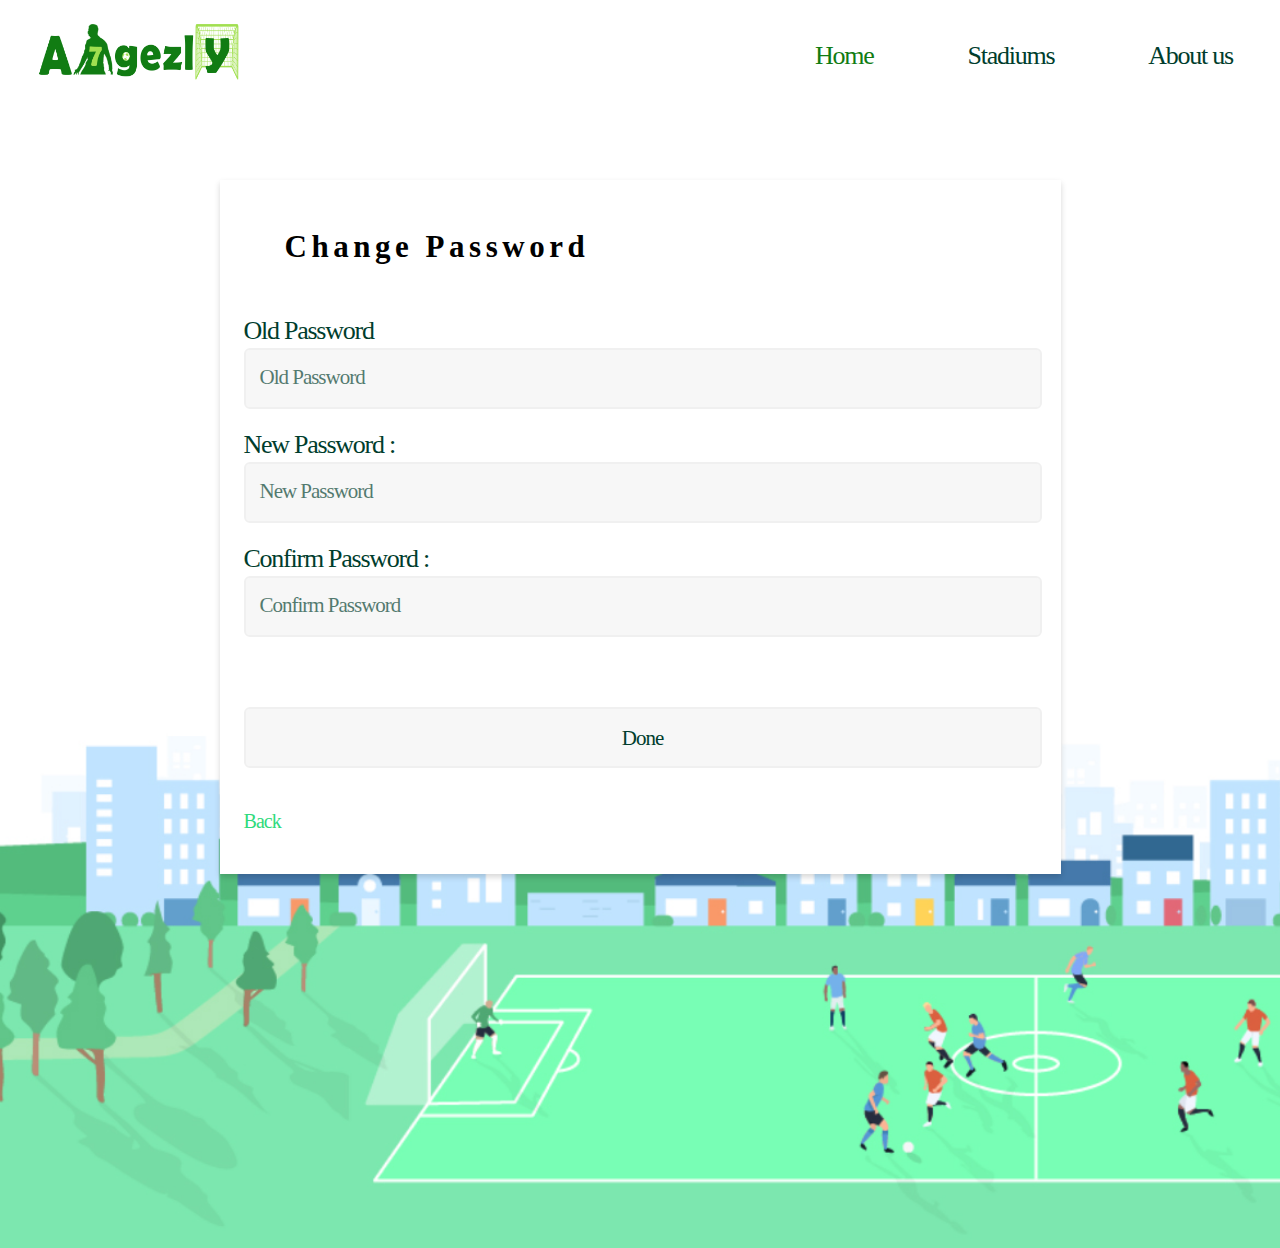
<file: Change Password.html>
<!DOCTYPE html>
<html lang="en">
<head>
    <meta charset="UTF-8">
    <meta http-equiv="X-UA-Compatible" content="IE=edge">
    <meta name="viewport" content="width=device-width, initial-scale=1.0">
    <title> A7gezly Change Password </title>
    <!-- file css -->
    <link rel="stylesheet" href="./css/style.css">
    <link rel="stylesheet" href="./css/normalize.css">
    <link rel="stylesheet" href="./css/all.min.css">
    <link rel="stylesheet" href="./css/form style 1.css">
    <!-- google font -->
    <link rel="preconnect" href="https://fonts.googleapis.com">
    <link rel="preconnect" href="https://fonts.gstatic.com" crossorigin>
    <link href="https://fonts.googleapis.com/css2?family=Poppins:ital,wght@0,100;0,200;0,300;0,400;0,500;0,600;0,700;0,800;0,900;1,100;1,200;1,300;1,400;1,500;1,600;1,700;1,800;1,900&family=Work+Sans:ital,wght@0,200;0,300;0,400;0,500;0,600;0,800;1,200&display=swap" rel="stylesheet">
</head>
<body>
    <!-- start header -->
    <header>
        <div class="container">
            <div class="header-content">
                <div class="header-logo">
                    <img src="./images/Data/logo.png" alt="logo">
                </div>
                <div class="header-links">
                    <i class="fas fa-bars toggle-menu hove"></i>
                    <nav>
                        <ul>
                            <li><a href="./index.html" class="active">Home</a></li>
                            <li><a href="#">Stadiums</a></li>
                            <li><a href="./Create account or Sign in.html">About us</a></li>
                        </ul>
                    </nav>
                </div>
            </div>
        </div>
    </header>
    <!-- end header -->
    <!-- start Home -->
    <section class="home">
        <div class="container">
            <div class="card-log">
                <div class="card-info">
                    <div class="card-head">
                        <h3>Change Password</h3>
                    </div>
                    <div class="card-form">
                        <form action="#">
                            <label for="pas">Old Password</label>
                            <input id="pas" type="password" placeholder="Old Password">
                            <label for="pass">New Password :</label>
                            <input id="pass" type="password" placeholder="New Password">
                            <label for="passw">Confirm Password :</label>
                            <input id="passw" type="password" placeholder="Confirm Password">
                            <button type="submit">Done</button>
                        </form>
                    </div>
                    <div class="card-foot">
                        <span><a href="./index.html" class="done">Back</a></span>
                    </div>
                </div>
            </div>
        </div>
        <div class="back">
            <div class="background-image">
            </div>
        </div>
    </section>
    <!-- End Home -->
    <!-- start script -->
    <script src="./js/script.js"></script>
    <!-- end script -->
</body>
</html>
</file>
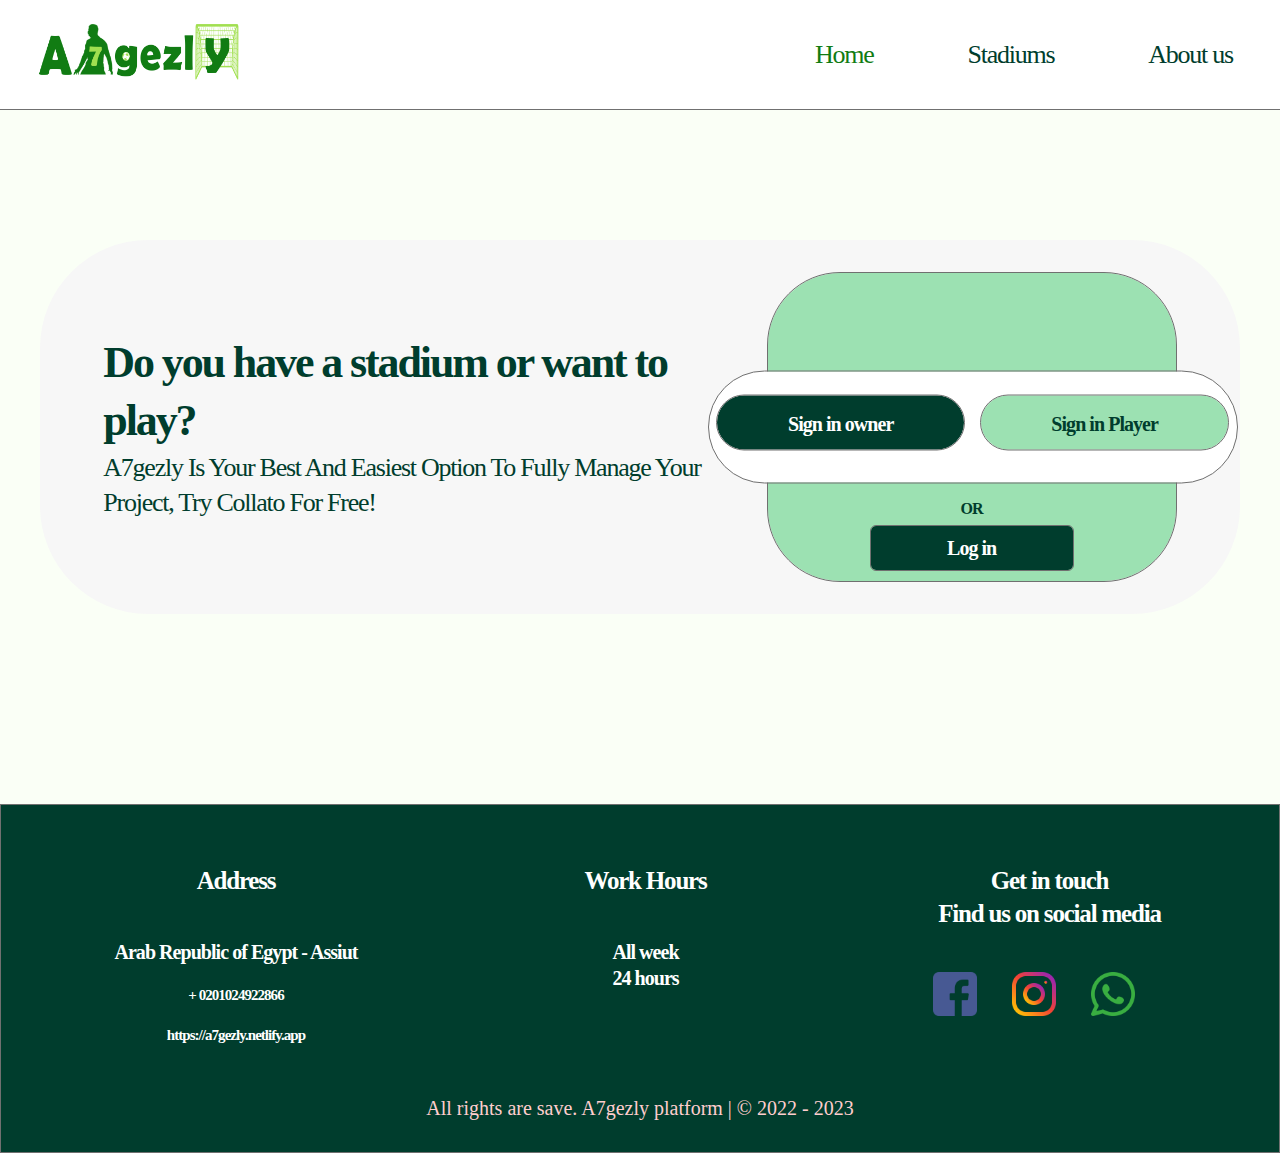
<file: Create account or Sign in.html>
<!DOCTYPE html>
<html lang="en">
<head>
    <meta charset="UTF-8">
    <meta http-equiv="X-UA-Compatible" content="IE=edge">
    <meta name="viewport" content="width=device-width, initial-scale=1.0">
    <title> A7gezly Create account or Sign in </title>
    <!-- file css -->
    <link rel="stylesheet" href="./css/style.css">
    <link rel="stylesheet" href="./css/normalize.css">
    <link rel="stylesheet" href="./css/all.min.css">
    <link rel="stylesheet" href="./css/create account or sign in.css">
    <!-- google font -->
    <link rel="preconnect" href="https://fonts.googleapis.com">
    <link rel="preconnect" href="https://fonts.gstatic.com" crossorigin>
    <link href="https://fonts.googleapis.com/css2?family=Poppins:ital,wght@0,100;0,200;0,300;0,400;0,500;0,600;0,700;0,800;0,900;1,100;1,200;1,300;1,400;1,500;1,600;1,700;1,800;1,900&family=Work+Sans:ital,wght@0,200;0,300;0,400;0,500;0,600;0,800;1,200&display=swap" rel="stylesheet">
</head>
<body>
    <!-- start header -->
    <header>
        <div class="container">
            <div class="header-content">
                <div class="header-logo">
                    <img src="./images/Data/logo.png" alt="logo">
                </div>
                <div class="header-links">
                    <i class="fas fa-bars toggle-menu hove"></i>
                    <nav>
                        <ul>
                            <li><a href="./index.html" class="active">Home</a></li>
                            <li><a href="#">Stadiums</a></li>
                            <li><a href="#">About us</a></li>
                        </ul>
                    </nav>
                </div>
            </div>
        </div>
    </header>
    <!-- end header -->
    <!-- start Create account or Sign in -->
    <section class="create-account">
        <div class="container">
            <div class="content">
                <div class="content-info">
                    <h3>Do you have a stadium or want to play?</h3>
                    <span>A7gezly Is Your Best And Easiest Option To Fully Manage Your Project, Try Collato For Free!</span>
                </div>
                <div class="content-box">
                    <div class="box-info">
                        <button class="btn-1"><a href="./Sign in owner.html">Sign in owner</a></button>
                        <button class="btn-2"><a href="./Sign in Player.html">Sign in Player</a></button>
                    </div>
                    <span>OR</span>
                    <button><a href="./log in.html">Log in</a></button>
                </div>
            </div>
        </div>
    </section>
    <!-- end Create account or Sign in -->
    <!-- start footer  -->
    <footer>
        <div class="container">
            <div class="footer-items">
                <div class="item">
                    <h4>Address</h4>
                    <span >Arab Republic of Egypt - Assiut</span>
                    <span class="norm">+ 0201024922866</span>
                    <span class="norm">https://a7gezly.netlify.app</span>
                </div>
                <div class="item">
                    <h4>Work Hours</h4>
                    <span>All week </span>
                    <span>24 hours</span>
                </div>
                <div class="item">
                    <h4>Get in touch <br> Find us on social media</h4>
                    <div class="social-icon">
                        <a href="#"><img src="./images/New dataaa/facebook.png" alt="image"></a>
                        <a href="#"><img src="./images/New dataaa/instagram.png" alt="image"></a>
                        <a href="#"><img src="./images/New dataaa/whatsapp.png" alt="image"></a>
                    </div>
                </div>
            </div>
            <div class="copy-rights">
                <h4>All rights are save. A7gezly platform | © 2022 - 2023</h4>
            </div>
        </div>
    </footer>
    <!-- end footer  -->
    <!-- start script -->
    <script src="./js/script.js"></script>
    <!-- end script -->
</body>
</html>
</file>
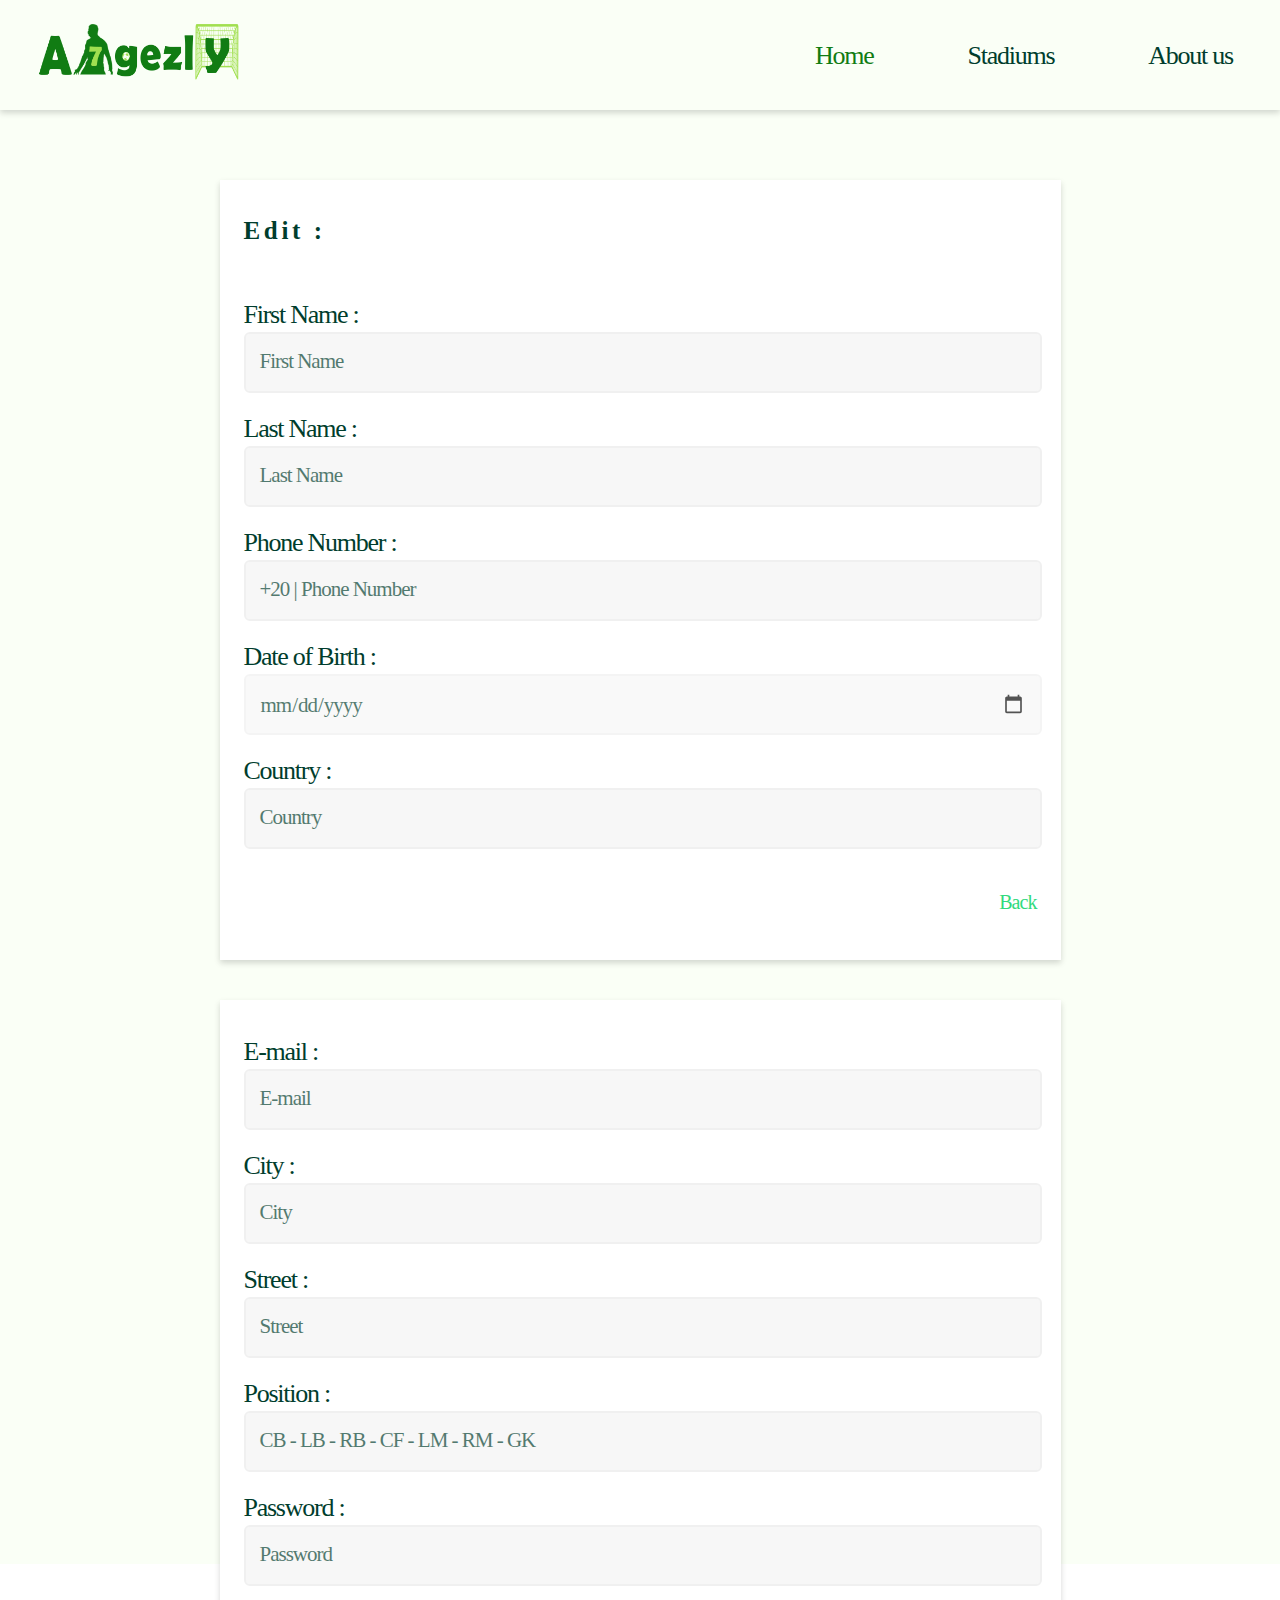
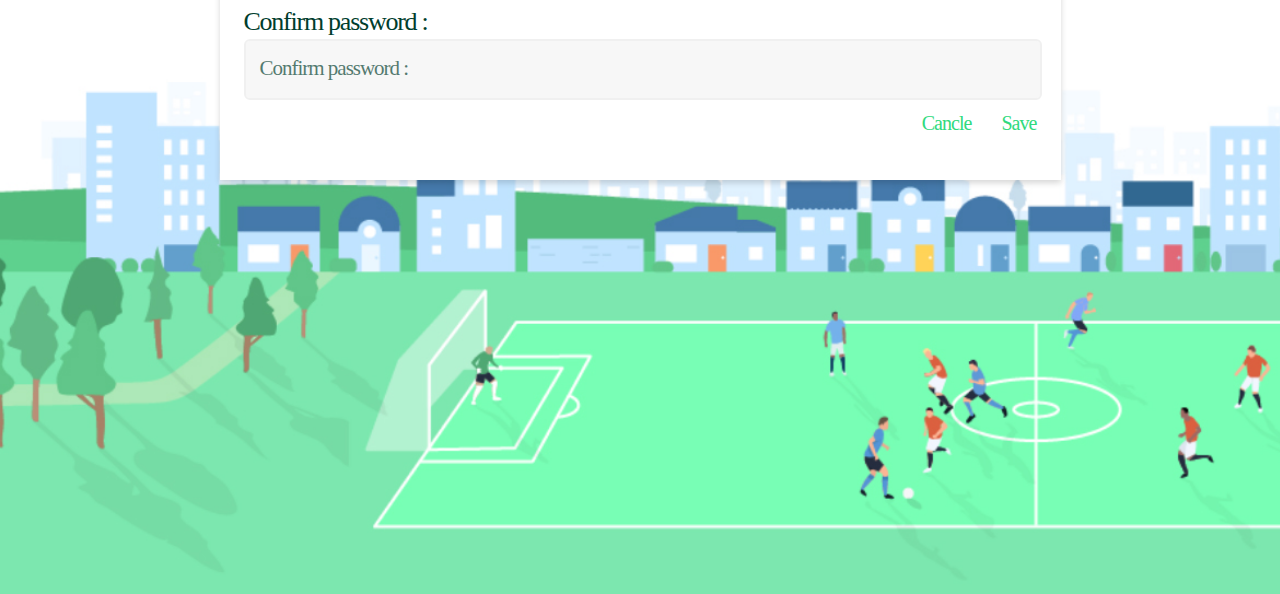
<file: Edit.html>
<!DOCTYPE html>
<html lang="en">
<head>
    <meta charset="UTF-8">
    <meta http-equiv="X-UA-Compatible" content="IE=edge">
    <meta name="viewport" content="width=device-width, initial-scale=1.0">
    <title> A7gezly Edit </title>
    <!-- file css -->
    <link rel="stylesheet" href="./css/style.css">
    <link rel="stylesheet" href="./css/normalize.css">
    <link rel="stylesheet" href="./css/all.min.css">
    <link rel="stylesheet" href="./css/form style 2.css">
    <link rel="stylesheet" href="./css/edit.css">
    <!-- google font -->
    <link rel="preconnect" href="https://fonts.googleapis.com">
    <link rel="preconnect" href="https://fonts.gstatic.com" crossorigin>
    <link href="https://fonts.googleapis.com/css2?family=Poppins:ital,wght@0,100;0,200;0,300;0,400;0,500;0,600;0,700;0,800;0,900;1,100;1,200;1,300;1,400;1,500;1,600;1,700;1,800;1,900&family=Work+Sans:ital,wght@0,200;0,300;0,400;0,500;0,600;0,800;1,200&display=swap" rel="stylesheet">
</head>
<body>
    <!-- start header -->
    <header>
        <div class="container">
            <div class="header-content">
                <div class="header-logo">
                    <img src="./images/Data/logo.png" alt="logo">
                </div>
                <div class="header-links">
                    <i class="fas fa-bars toggle-menu hove"></i>
                    <nav>
                        <ul>
                            <li><a href="./index.html" class="active">Home</a></li>
                            <li><a href="#">Stadiums</a></li>
                            <li><a href="./Create account or Sign in.html">About us</a></li>
                        </ul>
                    </nav>
                </div>
            </div>
        </div>
    </header>
    <!-- end header -->
    <!-- start Home -->
    <section class="home">
        <div class="container">
            <div class="card-log">
                <div class="card-info">
                    <div class="card-head">
                        <h3>Edit :</h3>
                    </div>
                    <div class="card-form">
                        <form action="#">
                            <label for="First">First Name :</label>
                            <input id="First" type="text" placeholder="First Name">
                            <label for="Last">Last Name :</label>
                            <input id="Last" type="text" placeholder="Last Name">
                            <label for="Phone">Phone Number :</label>
                            <input id="Phone" type="tel" placeholder="+20 | Phone Number">
                            <label for="Birth">Date of Birth :</label>
                            <input id="Birth" type="date" placeholder="DD / MM / YYYY">
                            <label for="Country">Country :</label>
                            <input id="Country" type="text" placeholder="Country">
                        </form>
                    </div>
                    <div class="card-foot">
                        <span><a href="./log in.html" class="done mg">Back</a></span>
                    </div>
                </div>
                
            </div>
            <div class="card-log">
                <div class="card-info">
                    <div class="card-form">
                        <form action="#">
                            <label for="E-mail">E-mail :</label>
                            <input id="E-mail" type="email" placeholder="E-mail">
                            <label for="City">City :</label>
                            <input id="City" type="text" placeholder="City">
                            <label for="Street">Street :</label>
                            <input id="Street" type="text" placeholder="Street">
                            <label for="Position">Position :</label>
                            <input id="Position" type="text" placeholder="CB - LB - RB - CF - LM - RM - GK">
                            <label for="Password">Password :</label>
                            <input id="Password" type="password" placeholder="Password">
                            <label for="Confirm password">Confirm password :</label>
                            <input id="Confirm password" type="password" placeholder="Confirm password :">
                        </form>
                    </div>
                    <div class="card-foot">
                        <span><a href="./Welcome back .html">Cancle</a></span>
                        <span><a href="./Welcome back .html" class="done">Save</a></span>
                    </div>
                </div>
            </div>
        </div>
        <div class="back">
            <div class="background-image">
            </div>
        </div>
    </section>
    <!-- End Home -->
    <!-- start script -->
    <script src="./js/script.js"></script>
    <!-- end script -->
</body>
</html>
</file>
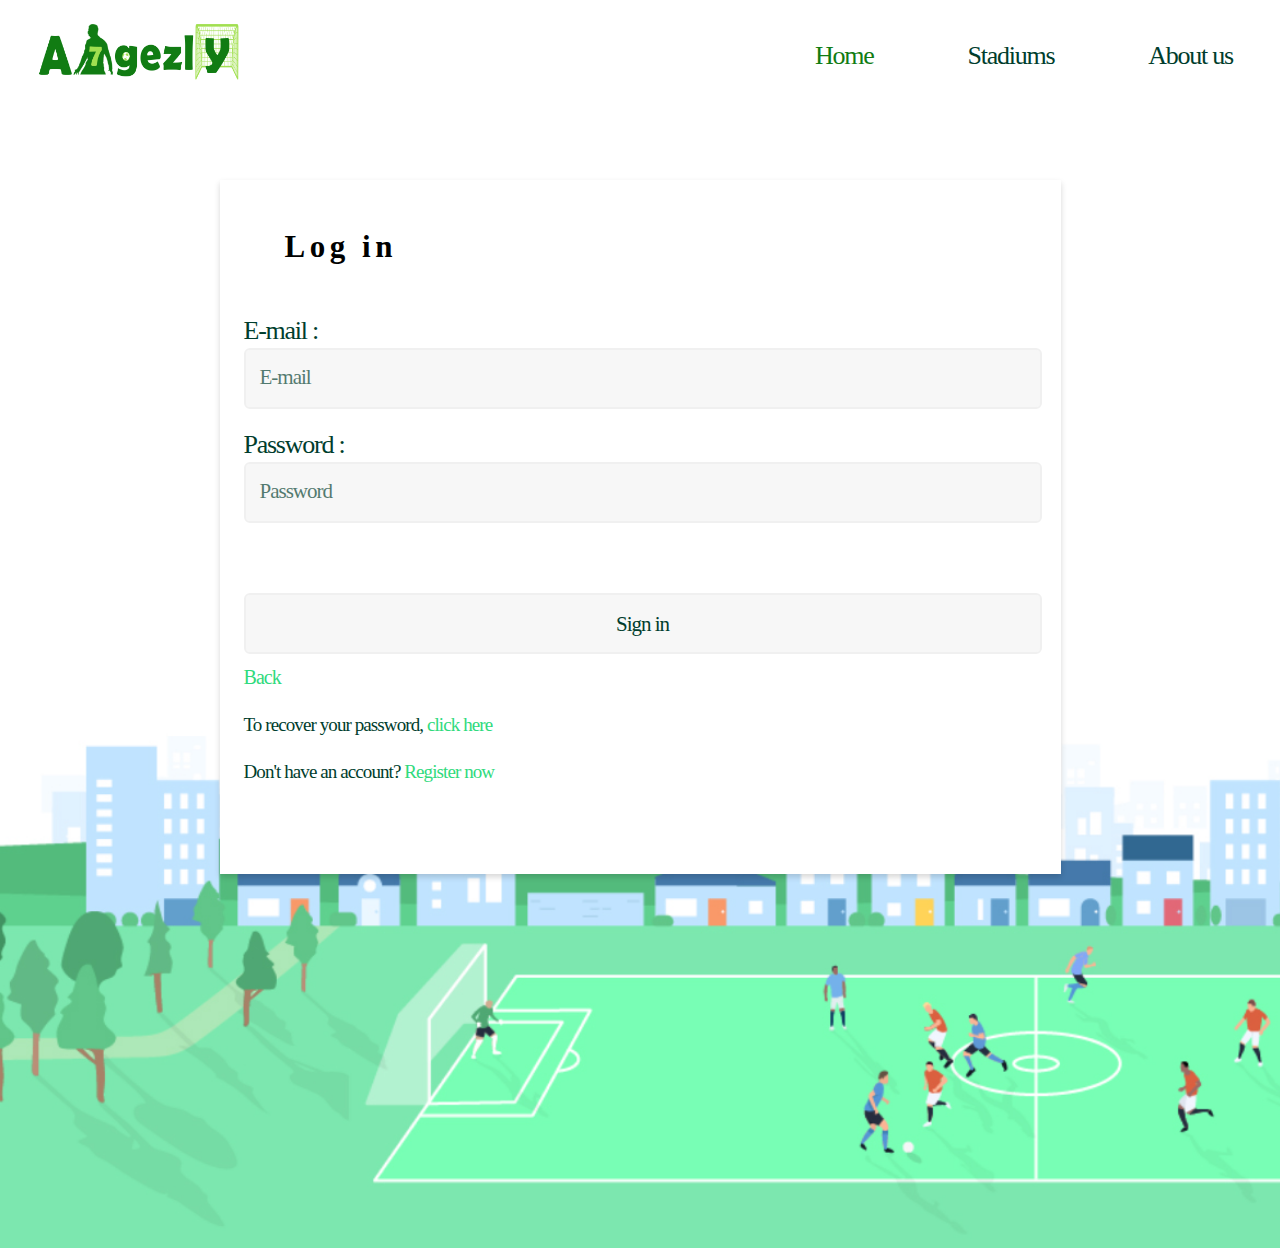
<file: log in.html>
<!DOCTYPE html>
<html lang="en">
<head>
    <meta charset="UTF-8">
    <meta http-equiv="X-UA-Compatible" content="IE=edge">
    <meta name="viewport" content="width=device-width, initial-scale=1.0">
    <title> A7gezly log in </title>
    <!-- file css -->
    <link rel="stylesheet" href="./css/style.css">
    <link rel="stylesheet" href="./css/normalize.css">
    <link rel="stylesheet" href="./css/all.min.css">
    <link rel="stylesheet" href="./css/form style 1.css">
    <!-- google font -->
    <link rel="preconnect" href="https://fonts.googleapis.com">
    <link rel="preconnect" href="https://fonts.gstatic.com" crossorigin>
    <link href="https://fonts.googleapis.com/css2?family=Poppins:ital,wght@0,100;0,200;0,300;0,400;0,500;0,600;0,700;0,800;0,900;1,100;1,200;1,300;1,400;1,500;1,600;1,700;1,800;1,900&family=Work+Sans:ital,wght@0,200;0,300;0,400;0,500;0,600;0,800;1,200&display=swap" rel="stylesheet">
</head>
<body>
    <!-- start header -->
    <header>
        <div class="container">
            <div class="header-content">
                <div class="header-logo">
                    <img src="./images/Data/logo.png" alt="logo">
                </div>
                <div class="header-links">
                    <i class="fas fa-bars toggle-menu hove"></i>
                    <nav>
                        <ul>
                            <li><a href="./index.html" class="active">Home</a></li>
                            <li><a href="#">Stadiums</a></li>
                            <li><a href="./Create account or Sign in.html">About us</a></li>
                        </ul>
                    </nav>
                </div>
            </div>
        </div>
    </header>
    <!-- end header -->
    <!-- start Home -->
    <section class="home">
        <div class="container">
            <div class="card-log">
                <div class="card-info">
                    <div class="card-head">
                        <h3>Log in</h3>
                    </div>
                    <div class="card-form">
                        <form action="#">
                            <label for="email">E-mail :</label>
                            <input id="email" type="text" placeholder="E-mail">
                            <label for="pas">Password :</label>
                            <input id="pas" type="password" placeholder="Password">
                            <button type="submit">Sign in</button>
                        </form>
                    </div>
                    <div class="card-foot">
                        <span><a href="./index.html">Back</a></span>
                        <p>To recover your password, <a href="./Reset Password.html"> click here</a></p>
                        <p>Don't have an account? <a href="#"> Register now</a></p>
                    </div>
                </div>
            </div>
        </div>
        <div class="back">
            <div class="background-image">
            </div>
        </div>
    </section>
    <!-- End Home -->
    <!-- start script -->
    <script src="./js/script.js"></script>
    <!-- end script -->
</body>
</html>
</file>
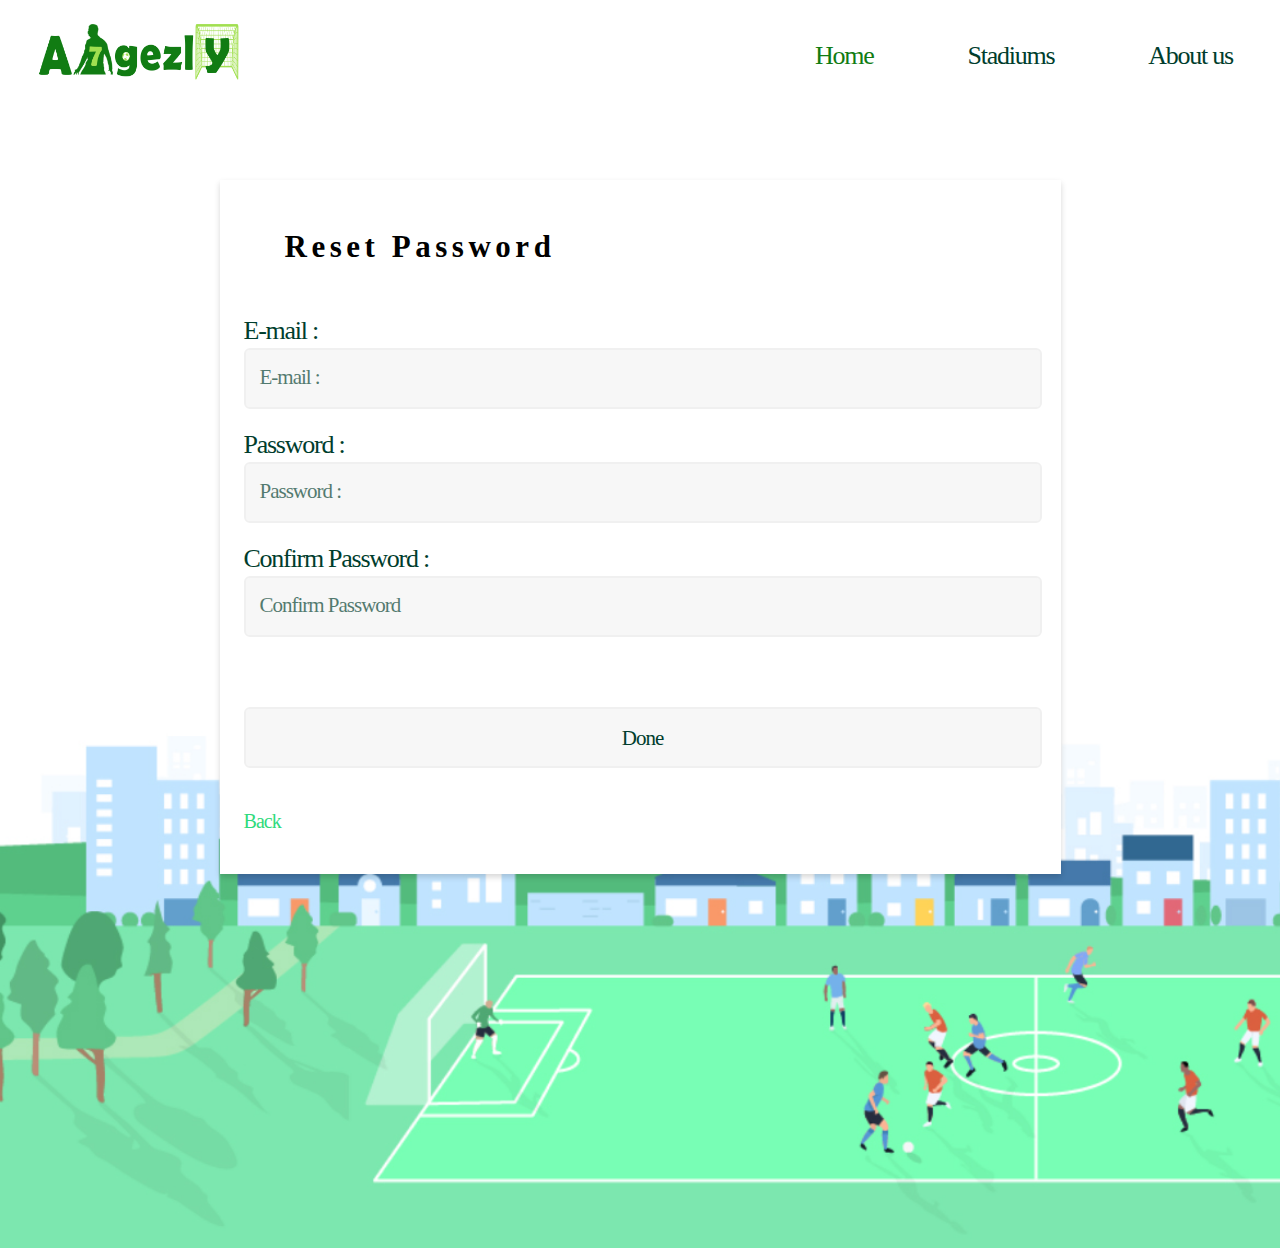
<file: Reset Password.html>
<!DOCTYPE html>
<html lang="en">
<head>
    <meta charset="UTF-8">
    <meta http-equiv="X-UA-Compatible" content="IE=edge">
    <meta name="viewport" content="width=device-width, initial-scale=1.0">
    <title> A7gezly Change Password </title>
    <!-- file css -->
    <link rel="stylesheet" href="./css/style.css">
    <link rel="stylesheet" href="./css/normalize.css">
    <link rel="stylesheet" href="./css/all.min.css">
    <link rel="stylesheet" href="./css/form style 1.css">
    <!-- google font -->
    <link rel="preconnect" href="https://fonts.googleapis.com">
    <link rel="preconnect" href="https://fonts.gstatic.com" crossorigin>
    <link href="https://fonts.googleapis.com/css2?family=Poppins:ital,wght@0,100;0,200;0,300;0,400;0,500;0,600;0,700;0,800;0,900;1,100;1,200;1,300;1,400;1,500;1,600;1,700;1,800;1,900&family=Work+Sans:ital,wght@0,200;0,300;0,400;0,500;0,600;0,800;1,200&display=swap" rel="stylesheet">
</head>
<body>
    <!-- start header -->
    <header>
        <div class="container">
            <div class="header-content">
                <div class="header-logo">
                    <img src="./images/Data/logo.png" alt="logo">
                </div>
                <div class="header-links">
                    <i class="fas fa-bars toggle-menu hove"></i>
                    <nav>
                        <ul>
                            <li><a href="./index.html" class="active">Home</a></li>
                            <li><a href="#">Stadiums</a></li>
                            <li><a href="./Create account or Sign in.html">About us</a></li>
                        </ul>
                    </nav>
                </div>
            </div>
        </div>
    </header>
    <!-- end header -->
    <!-- start Home -->
    <section class="home">
        <div class="container">
            <div class="card-log">
                <div class="card-info">
                    <div class="card-head">
                        <h3>Reset Password</h3>
                    </div>
                    <div class="card-form">
                        <form action="#">
                            <label for="pas">E-mail :</label>
                            <input id="pas" type="email" placeholder="E-mail :">
                            <label for="pass">Password :</label>
                            <input id="pass" type="password" placeholder="Password :">
                            <label for="passw">Confirm Password :</label>
                            <input id="passw" type="password" placeholder="Confirm Password">
                            <button type="submit">Done</button>
                        </form>
                    </div>
                    <div class="card-foot">
                        <span><a href="./index.html" class="done">Back</a></span>
                    </div>
                </div>
            </div>
        </div>
        <div class="back">
            <div class="background-image">
            </div>
        </div>
    </section>
    <!-- End Home -->
    <!-- start script -->
    <script src="./js/script.js"></script>
    <!-- end script -->
</body>
</html>
</file>
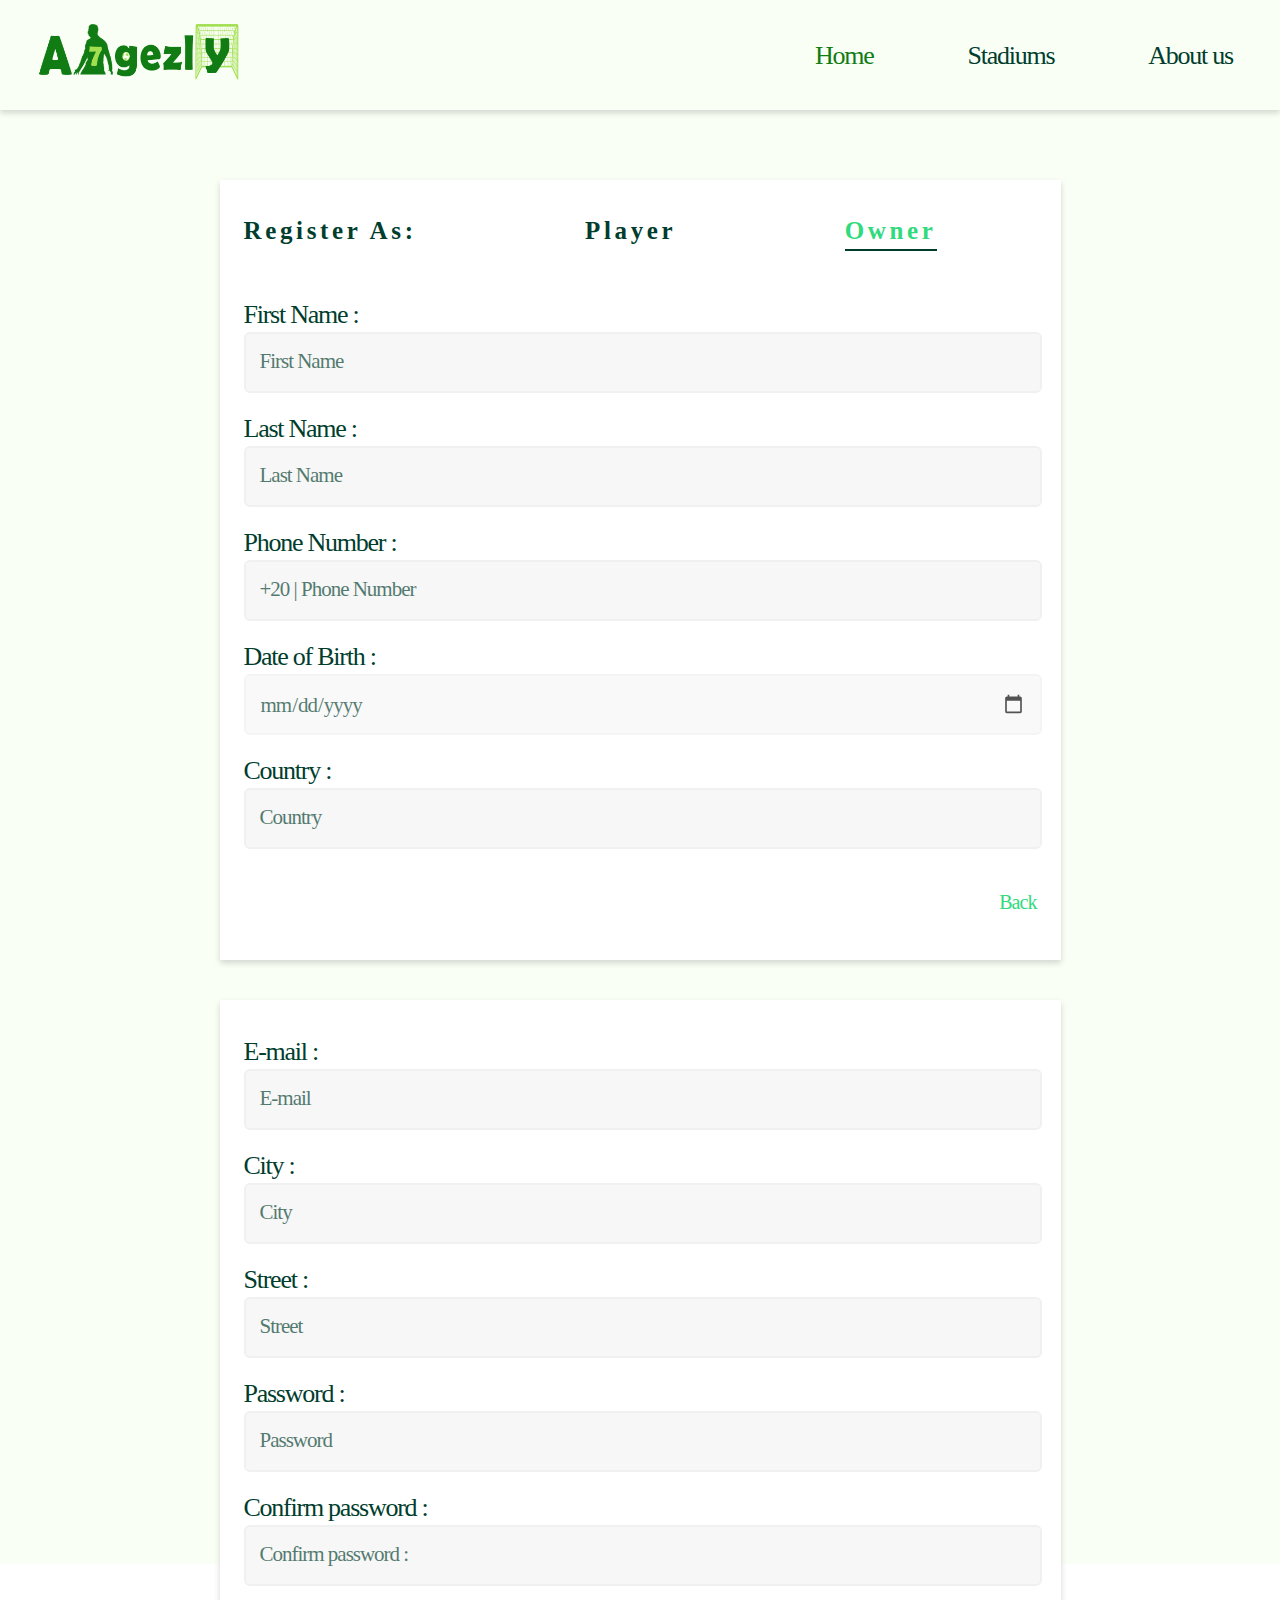
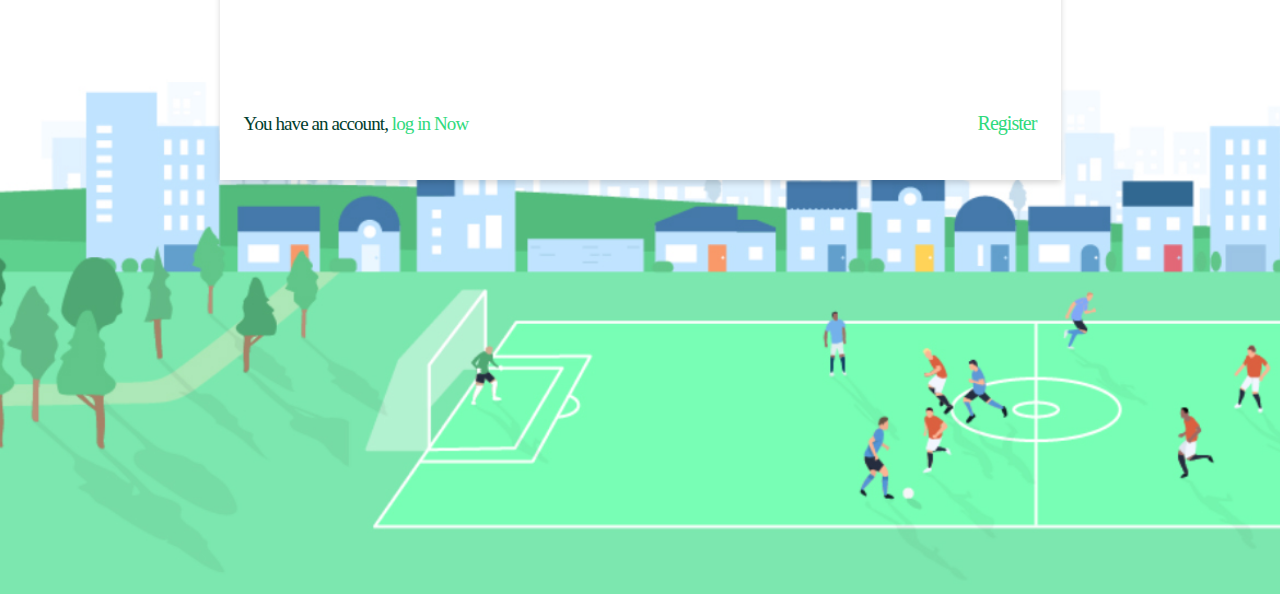
<file: Sign in owner.html>
<!DOCTYPE html>
<html lang="en">
<head>
    <meta charset="UTF-8">
    <meta http-equiv="X-UA-Compatible" content="IE=edge">
    <meta name="viewport" content="width=device-width, initial-scale=1.0">
    <title> A7gezly Sign in Owner </title>
    <!-- file css -->
    <link rel="stylesheet" href="./css/style.css">
    <link rel="stylesheet" href="./css/normalize.css">
    <link rel="stylesheet" href="./css/all.min.css">
    <link rel="stylesheet" href="./css/form style 2.css">
    <link rel="stylesheet" href="./css/sign in owner.css">
    <!-- google font -->
    <link rel="preconnect" href="https://fonts.googleapis.com">
    <link rel="preconnect" href="https://fonts.gstatic.com" crossorigin>
    <link href="https://fonts.googleapis.com/css2?family=Poppins:ital,wght@0,100;0,200;0,300;0,400;0,500;0,600;0,700;0,800;0,900;1,100;1,200;1,300;1,400;1,500;1,600;1,700;1,800;1,900&family=Work+Sans:ital,wght@0,200;0,300;0,400;0,500;0,600;0,800;1,200&display=swap" rel="stylesheet">
</head>
<body>
    <!-- start header -->
    <header>
        <div class="container">
            <div class="header-content">
                <div class="header-logo">
                    <img src="./images/Data/logo.png" alt="logo">
                </div>
                <div class="header-links">
                    <i class="fas fa-bars toggle-menu hove"></i>
                    <nav>
                        <ul>
                            <li><a href="./index.html" class="active">Home</a></li>
                            <li><a href="#">Stadiums</a></li>
                            <li><a href="./Create account or Sign in.html">About us</a></li>
                        </ul>
                    </nav>
                </div>
            </div>
        </div>
    </header>
    <!-- end header -->
    <!-- start Home -->
    <section class="home">
        <div class="container">
            <div class="card-log">
                <div class="card-info">
                    <div class="card-head">
                        <h3>Register As:</h3>
                        <span><a href="./Sign in Player.html">Player</a></span>
                        <span class="active-1"><a href="./Sign in owner.html" class="mg">Owner</a></span>
                    </div>
                    <div class="card-form">
                        <form action="#">
                            <label for="First">First Name :</label>
                            <input id="First" type="text" placeholder="First Name">
                            <label for="Last">Last Name :</label>
                            <input id="Last" type="text" placeholder="Last Name">
                            <label for="Phone">Phone Number :</label>
                            <input id="Phone" type="tel" placeholder="+20 | Phone Number">
                            <label for="Birth">Date of Birth :</label>
                            <input id="Birth" type="date" placeholder="DD / MM / YYYY">
                            <label for="Country">Country :</label>
                            <input id="Country" type="text" placeholder="Country">
                        </form>
                    </div>
                    <div class="card-foot right">
                        <span><a href="./log in.html" class="done mg">Back</a></span>
                    </div>
                </div>
                
            </div>
            <div class="card-log">
                <div class="card-info">
                    <div class="card-form">
                        <form action="#">
                            <label for="E-mail">E-mail :</label>
                            <input id="E-mail" type="email" placeholder="E-mail">
                            <label for="City">City :</label>
                            <input id="City" type="text" placeholder="City">
                            <label for="Street">Street :</label>
                            <input id="Street" type="text" placeholder="Street">
                            <label for="Password">Password :</label>
                            <input id="Password" type="password" placeholder="Password">
                            <label for="Confirm password">Confirm password :</label>
                            <input id="Confirm password" type="password" placeholder="Confirm password :">
                        </form>
                    </div>
                    <div class="card-foot">
                        <p>You have an account,<a href="./log in.html"> log in Now</a></p>
                        <span><a href="./Welcome back .html" class="done">Register</a></span>
                    </div>
                </div>
            </div>
        </div>
        <div class="back">
            <div class="background-image">
            </div>
        </div>
    </section>
    <!-- End Home -->
    <!-- start script -->
    <script src="./js/script.js"></script>
    <!-- end script -->
</body>
</html>
</file>
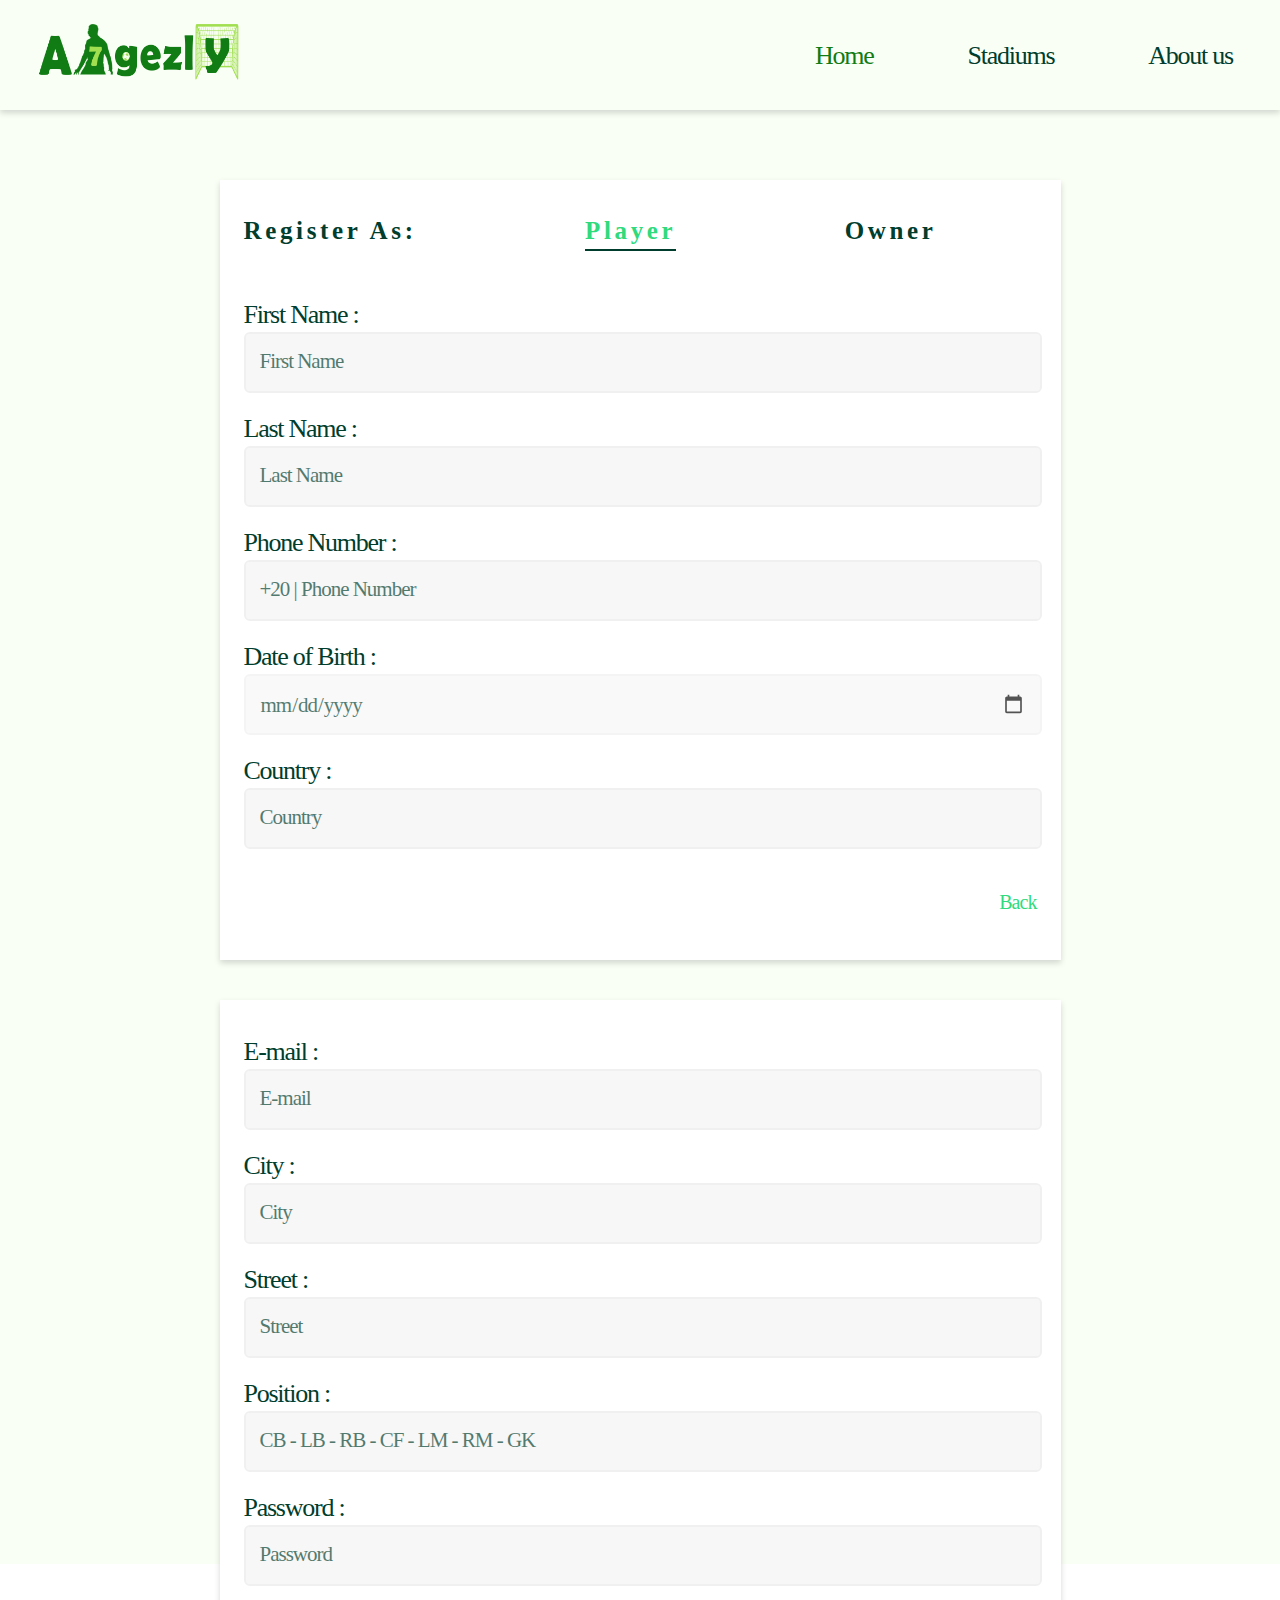
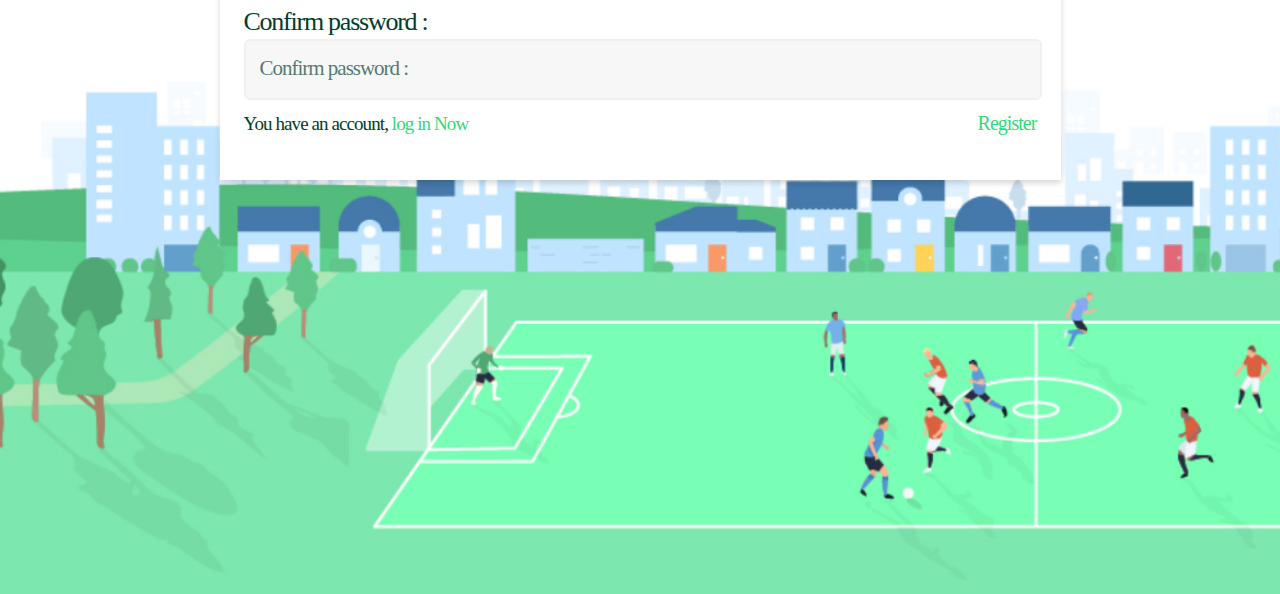
<file: Sign in Player.html>
<!DOCTYPE html>
<html lang="en">
<head>
    <meta charset="UTF-8">
    <meta http-equiv="X-UA-Compatible" content="IE=edge">
    <meta name="viewport" content="width=device-width, initial-scale=1.0">
    <title> A7gezly Sign in Player </title>
    <!-- file css -->
    <link rel="stylesheet" href="./css/style.css">
    <link rel="stylesheet" href="./css/normalize.css">
    <link rel="stylesheet" href="./css/all.min.css">
    <link rel="stylesheet" href="./css/form style 2.css">
    <link rel="stylesheet" href="./css/sign in player.css">
    <!-- google font -->
    <link rel="preconnect" href="https://fonts.googleapis.com">
    <link rel="preconnect" href="https://fonts.gstatic.com" crossorigin>
    <link href="https://fonts.googleapis.com/css2?family=Poppins:ital,wght@0,100;0,200;0,300;0,400;0,500;0,600;0,700;0,800;0,900;1,100;1,200;1,300;1,400;1,500;1,600;1,700;1,800;1,900&family=Work+Sans:ital,wght@0,200;0,300;0,400;0,500;0,600;0,800;1,200&display=swap" rel="stylesheet">
</head>
<body>
    <!-- start header -->
    <header>
        <div class="container">
            <div class="header-content">
                <div class="header-logo">
                    <img src="./images/Data/logo.png" alt="logo">
                </div>
                <div class="header-links">
                    <i class="fas fa-bars toggle-menu hove"></i>
                    <nav>
                        <ul>
                            <li><a href="./index.html" class="active">Home</a></li>
                            <li><a href="#">Stadiums</a></li>
                            <li><a href="./Create account or Sign in.html">About us</a></li>
                        </ul>
                    </nav>
                </div>
            </div>
        </div>
    </header>
    <!-- end header -->
    <!-- start Home -->
    <section class="home">
        <div class="container">
            <div class="card-log">
                <div class="card-info">
                    <div class="card-head">
                        <h3>Register As:</h3>
                        <span class="active-1"><a href="./Sign in Player.html">Player</a></span>
                        <span><a href="./Sign in owner.html" class="mg">Owner</a></span>
                    </div>
                    <div class="card-form">
                        <form action="#">
                            <label for="First">First Name :</label>
                            <input id="First" type="text" placeholder="First Name">
                            <label for="Last">Last Name :</label>
                            <input id="Last" type="text" placeholder="Last Name">
                            <label for="Phone">Phone Number :</label>
                            <input id="Phone" type="tel" placeholder="+20 | Phone Number">
                            <label for="Birth">Date of Birth :</label>
                            <input id="Birth" type="date" placeholder="DD / MM / YYYY">
                            <label for="Country">Country :</label>
                            <input id="Country" type="text" placeholder="Country">
                        </form>
                    </div>
                    <div class="card-foot right">
                        <span><a href="./log in.html" class="done mg">Back</a></span>
                    </div>
                </div>
                
            </div>
            <div class="card-log">
                <div class="card-info">
                    <div class="card-form">
                        <form action="#">
                            <label for="E-mail">E-mail :</label>
                            <input id="E-mail" type="email" placeholder="E-mail">
                            <label for="City">City :</label>
                            <input id="City" type="text" placeholder="City">
                            <label for="Street">Street :</label>
                            <input id="Street" type="text" placeholder="Street">
                            <label for="Position">Position :</label>
                            <input id="Position" type="text" placeholder="CB - LB - RB - CF - LM - RM - GK">
                            <label for="Password">Password :</label>
                            <input id="Password" type="password" placeholder="Password">
                            <label for="Confirm password">Confirm password :</label>
                            <input id="Confirm password" type="password" placeholder="Confirm password :">
                        </form>
                    </div>
                    <div class="card-foot">
                        <p>You have an account,<a href="./log in.html"> log in Now</a></p>
                        <span><a href="./Welcome back .html" class="done">Register</a></span>
                    </div>
                </div>
            </div>
        </div>
        <div class="back">
            <div class="background-image">
            </div>
        </div>
    </section>
    <!-- End Home -->
    <!-- start script -->
    <script src="./js/script.js"></script>
    <!-- end script -->
</body>
</html>
</file>
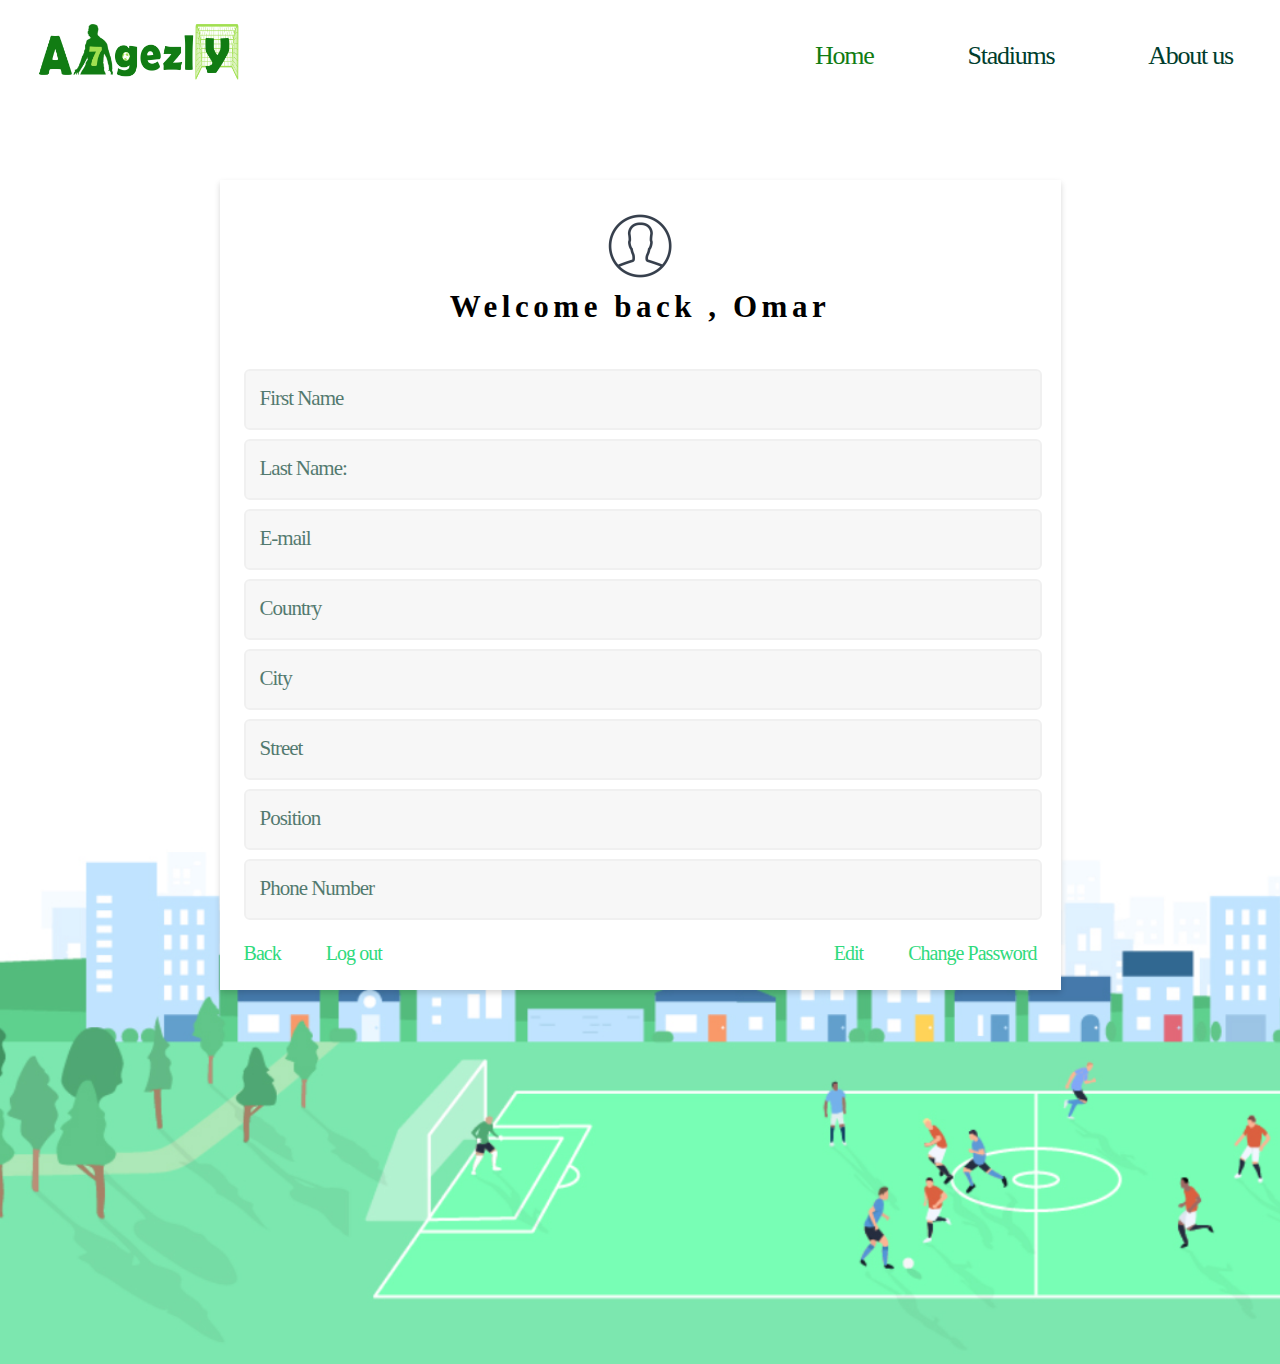
<file: Welcome back .html>
<!DOCTYPE html>
<html lang="en">
<head>
    <meta charset="UTF-8">
    <meta http-equiv="X-UA-Compatible" content="IE=edge">
    <meta name="viewport" content="width=device-width, initial-scale=1.0">
    <title> A7gezly Welcome back </title>
    <!-- file css -->
    <link rel="stylesheet" href="./css/style.css">
    <link rel="stylesheet" href="./css/normalize.css">
    <link rel="stylesheet" href="./css/all.min.css">
    <link rel="stylesheet" href="./css/form style 1.css">
    <link rel="stylesheet" href="./css/welcome back.css">
    <!-- google font -->
    <link rel="preconnect" href="https://fonts.googleapis.com">
    <link rel="preconnect" href="https://fonts.gstatic.com" crossorigin>
    <link href="https://fonts.googleapis.com/css2?family=Poppins:ital,wght@0,100;0,200;0,300;0,400;0,500;0,600;0,700;0,800;0,900;1,100;1,200;1,300;1,400;1,500;1,600;1,700;1,800;1,900&family=Work+Sans:ital,wght@0,200;0,300;0,400;0,500;0,600;0,800;1,200&display=swap" rel="stylesheet">
</head>
<body>
    <!-- start header -->
    <header>
        <div class="container">
            <div class="header-content">
                <div class="header-logo">
                    <img src="./images/Data/logo.png" alt="logo">
                </div>
                <div class="header-links">
                    <i class="fas fa-bars toggle-menu hove"></i>
                    <nav>
                        <ul>
                            <li><a href="./index.html" class="active">Home</a></li>
                            <li><a href="#">Stadiums</a></li>
                            <li><a href="./Create account or Sign in.html">About us</a></li>
                        </ul>
                    </nav>
                </div>
            </div>
        </div>
    </header>
    <!-- end header -->
    <!-- start Home -->
    <section class="home">
        <div class="container">
            <div class="card-log">
                <div class="card-info">
                    <div class="card-head">
                        <div class="image">
                        <img src="./images/New data/profile.png" alt="image">
                        </div>
                        <h3>Welcome back , Omar</h3>
                    </div>
                    <div class="card-form">
                        <form action="#">
                            <input type="text" placeholder="First Name">
                            <input type="text" placeholder="Last Name:">
                            <input type="email" placeholder="E-mail">
                            <input type="text" placeholder="Country">
                            <input type="text" placeholder="City">
                            <input type="text" placeholder="Street">
                            <input type="text" placeholder="Position">
                            <input type="tel" placeholder="Phone Number">
                        </form>
                    </div>
                    <div class="card-foot">
                        <div class="item">
                            <a href="./index.html" class="mg">Back</a>
                            <a href="#" class="done">Log out</a>
                        </div>
                        <div class="item">
                            <a href="./Edit.html" class="done">Edit</a>
                            <a href="./Change Password.html" class="done">Change Password</a>
                        </div>
                    </div>
                </div>
            </div>
        </div>
        <div class="back">
            <div class="background-image">
            </div>
        </div>
    </section>
    <!-- End Home -->
    <!-- start script -->
    <script src="./js/script.js"></script>
    <!-- end script -->
</body>
</html>
</file>
<file: css/style.css>
/* start variables */

:root {
    --main-color: #003D2D;
    --secondary-color: #117C13;
    --background-color: #FAFFF6;
}

/* end variables */

/* start global rules */

* {
    -webkit-box-sizing: border-box;
    -moz-box-sizing: border-box;
    box-sizing: border-box;
    margin: 0;
    padding: 0;
}

html {
    scroll-behavior: smooth;
}

body {
    font-family: 'Poppins', sans-serif;
    font-family: 'Work Sans', sans-serif;
}

a {
    text-decoration: none;
}

ul {
    list-style: none;
}

.container {
    margin: 0 auto ;
}

/* end global rules */
/* start header */ 

header .header-content {
    display: flex;
    justify-content: space-between;
    align-items: center;
    height: 110px;
    background: #FFFFFF;
    box-shadow: 0px 3px 6px #00000029;
    border-bottom: 1px solid #707070;
}

header .header-content .header-logo {
    flex-basis: 30%;
}

header .header-content .header-logo img {
    width: 265px;
    height: 265px;
}

header .header-links {
    position: relative;
}

header .header-links i {
    padding: 20px;
    font-size: 40px;
    color: var(--secondary-color);
}

header .header-links nav ul {
    display: flex;
    justify-content: space-around;
    align-items: center;
}

header .header-links nav ul li a {
    font: normal normal normal 26px/35px Gadugi;
    letter-spacing: -1.25px;
    color: var(--main-color);
    opacity: 1;
    margin: 0 20px;
    transition: all 0.3s ease;
}


header .header-links nav ul li a.active {
    font: normal normal normal 26px/35px Gadugi;
    letter-spacing: -1.25px;
    color: var(--secondary-color);
    opacity: 1;
}

header .header-links nav ul li a.btn {
    font: normal normal bold 21px/28px Gadugi;
    letter-spacing: -1.01px;
    color: #5A6155;
    opacity: 1;
    margin-right: 20px;
    background: #D2FFF3;
    border: 1px solid #DFF0B6;
    border-radius: 22px;
    padding: 5px 10px;
}

header .header-links nav ul li a:hover {
    color: var(--secondary-color);
}

/* end header */ 
/* start home */

.home {
    background-color: var(--background-color);
}

.home-info {
    display: flex; 
    justify-content: space-evenly;
    align-items: center;
    flex-wrap: wrap;
    position: relative;
}

.home-info::before {
    content: "";
    position: absolute;
    top: 115px;
    left: 100px;
    width: 1140px;
    height: 651px;
    background: #E8FFD2;
    border-radius: 73px;
    opacity: 0.36;
}

.home-info .home-text {
    margin-left: 49px;
    position: relative;
    margin-top: 204px;
    flex-basis: 60%;
}

.home-info .home-text span {
    text-align: left;
    font: normal normal bold 26px/51px Gadugi;
    letter-spacing: -1.25px;
    color: var(--secondary-color);
    text-transform: capitalize;
}

.home-info .home-text p {
    font: normal normal normal 26px/51px Gadugi;
    letter-spacing: -1.25px;
    color: #000000;
    text-transform: capitalize;
}

.home-info .home-text p span{
    font: normal normal normal 26px/51px Gadugi;
    text-transform: capitalize;
}

.home-info img {
    position: relative;
    width: 343px;
    height: 343px;
    background: transparent url('img/pitch.png') 0% 0% no-repeat padding-box;
    box-shadow: 0px 46px 6px #00000029;
    opacity: 1;
    margin-top: 204px;
    margin-right: 40px;
}

.home .container .background-image {
    background-image: url(../images/Data/Image\ 7.jpg);
    position: relative;
    background-repeat: no-repeat;
    background-size: cover;
    height: 60vh;
    margin-top: 50px;
}

/* end home */

/* start about */

.about {
    margin: 150px 0;
}

.about-content {
    display: flex;
    justify-content: space-around;
    align-items: center;
    flex-wrap: wrap;
}

.about .about-info {
    flex-basis: 35%;
    position: relative;
}

.about .about-info span {
    letter-spacing: -1.4px;
    font-size: 30px;
    font-weight: bold;
    color: var(--main-color);
    position: relative;
    display: inline-block;
    margin-bottom: 27px;
}

.about .about-info::before {
    content: "";
    position: absolute;
    top: -35px;
    left: -37px;
    width: 351px;
    height: 444px;
    background: #78FFB5 0% 0% no-repeat padding-box;
    opacity: 0.4;
    transform: skewY(15deg);
}

.about .about-info p {
    font: normal normal normal 26px/35px Yu Gothic UI;
    letter-spacing: -1.25px;
    color: var(--main-color);
    text-transform: capitalize;
    position: relative;
}

.about .about-video {
    border-radius: 10px;
    flex-basis: 40%;
}

.about .about-video video {
    width: 627px;
    border-radius: 8%;
    height: 385px;
}

/* end about */
/* start stadium */

.stadium {
    padding: 200px 0;
    background-color: var(--background-color);
}

.stadium .container {
    display: flex;
    justify-content: space-evenly;
    align-items: center;
    flex-wrap: wrap;
}

.stadium .stadium-info {
    flex-basis: 45%;
    z-index: 99999;
}

.stadium .stadium-info span {
    letter-spacing: -1.54px;
    color: var(--main-color);
    font-size: 30px;
    font-weight: bold;
    display: inline-block;
    margin-bottom: 46px;
}

.stadium .stadium-info p {
    font: normal normal normal 26px/35px Yu Gothic UI;
    letter-spacing: -1.25px;
    color: var(--main-color);
    text-transform: capitalize;
    }

.stadium .stadium-items {
    flex-basis: 40%;
    display: flex;
    align-items: center;
    position: relative;
}

.stadium .stadium-items::before {
    content: "";
    position: absolute;
    width: 1080px;
    height: 651px;
    background: #E8FFD2 0% 0% no-repeat padding-box;
    border-radius: 73px;
    opacity: 0.84;
    left: -500px;
    top: 80px;
}

.stadium .stadium-items .stadium-item-1 {
    flex-basis: 40%;
    margin-top: -35px;
    position: relative;
}

.stadium .stadium-items .stadium-item-2 {
    flex-basis: 40%;
    margin-top: 35px;
    position: relative;
}

.stadium .stadium-items .box {
    text-align: center;
    margin-bottom: 50px;
    margin-left: 30px;
    width: 304px;
    height: 342px;
    background: #FFFFFF 0% 0% no-repeat padding-box;
    border-radius: 36px;
    z-index: -1;
}

.stadium .stadium-items .box {
    margin-top: 90px;
}

.stadium .stadium-items .box.mg {
    margin-left: 50px;
}

.stadium .stadium-items .box img {
    height: 140px;
    margin-top: 23px;
}

.stadium .stadium-items .box h4 {
    font: normal normal bold 29px/39px GE Aridi Naskh;
    letter-spacing: -1.39px;
    color: var(--main-color);
    margin-bottom: 25px;
}

.stadium .stadium-items .box p {
    font: normal normal normal 14px/19px Segoe UI;
    color: var(--main-color);
}

/* end stadium */
/* start statistics */

.statistics {
    background-color: var(--background-color);
}

.statistics .statistics-head {
    margin-left: 70px;
    margin-bottom: 96px;
}

.statistics .statistics-head span {
    font: normal normal normal 26px/35px Yu Gothic UI;
    letter-spacing: -1.25px;
    color: var(--main-color);
    text-transform: capitalize;
}

.statistics .statistics-head h3 {
    font-size: 40px;
    letter-spacing: -2.11px;
    color: var(--main-color);
    text-transform: capitalize;
}

.statistics .content-items {
    margin: 0 60px;
    padding-bottom: 150px;
    display: grid;
    grid-template-columns: repeat(auto-fill, minmax(347px, 1fr));
    grid-column-gap: 40px;
    justify-content: center;
    grid-row-gap: 60px;
}

.statistics .content-items .item {
    background: #FFFFFF 0% 0% no-repeat padding-box;
    border: 1px solid #76DCA6;
    border-radius: 38px;
    text-align: center;
    min-height: 450px;
}

.statistics .content-items .item img {
    width: 209px;
    height: 233px;
    margin: 17px 0;
}

.statistics .content-items .item h3 {
    font: normal normal bold 54px/63px Trebuchet MS;
    letter-spacing: -2.59px;
    color: var(--main-color);
    margin: 20px 0;
}

.statistics .content-items .item span {
    font: normal normal normal 30px/41px Yu Gothic UI;
    letter-spacing: -1.78px;
    color: var(--main-color);
    margin-bottom: 10px;
}

/* end statistics */
/* start Create account or Sign in */

.create-account {
    background-color: var(--background-color);
    padding-top: 90px;
    padding-bottom: 150px;
}

.create-account .content {
    display: flex;
    justify-content: space-evenly;
    align-items: center;
    flex-wrap: wrap;
    background: #F7F7F7 0% 0% no-repeat padding-box;
    border-radius: 108px;
    min-height: 374px;
    margin: 40px;
}

.create-account .content-info {
    flex-basis: 50%;
    max-width: 100%;
}

.create-account .content-info h3 {
    font: normal normal bold 44px/58px GE Aridi Naskh;
    letter-spacing: -2.11px;
    color: var(--main-color);
}

.create-account .content-info span {
    font: normal normal normal 26px/35px Yu Gothic UI;
    letter-spacing: -1.25px;
    color: var(--main-color);
}

.create-account .content-box {
    background: #9CE1B2 0% 0% no-repeat padding-box;
    border: 1px solid #707070;
    border-radius: 73px;
    width: 410px;
    height: 310px;
    display: flex;
    flex-direction: column;
    justify-content: flex-end;
    position: relative;
    text-align: center;
}

.create-account .content-box .box-info {
    background: #FFFFFF 0% 0% no-repeat padding-box;
    border: 1px solid #707070;
    border-radius: 80px;  
    position: absolute;
    top: 50%;
    left: -60px;  
    transform: translateY(-50%);
    width: 530px;
    height: 113px;
    display: flex;
    align-items: center;
    justify-content: space-evenly;
}

.create-account .content-box .box-info .btn-2 ,
.create-account .content-box .box-info .btn-1 {
    border: 1px solid #707070;
    border-radius: 28px;
    font: normal normal bold 25px/33px GE Aridi Naskh;
    letter-spacing: -1.2px;
    width: 249px;
    height: 56px;
    cursor: pointer;
}
.create-account .content-box .box-info .btn-1 {
    background: var(--main-color) 0% 0% no-repeat padding-box;
}

.create-account .content-box .box-info .btn-1 a {
    color: #FFFFFF;
}

.create-account .content-box .box-info .btn-2 {
    background: #9CE1B2 0% 0% no-repeat padding-box;
    
}

.create-account .content-box .box-info .btn-2 a {
    color: var(--main-color);
}

.create-account .content-box span {
    display: block;
    font: normal normal bold 16px/22px GE Aridi Naskh;
    letter-spacing: -0.77px;
    color: var(--main-color);
    margin-bottom: 5px;
}

.create-account .content-box button {
    background: #003D2D 0% 0% no-repeat padding-box;
    border: 1px solid #707070;
    border-radius: 6px;
    width: 204px;
    height: 46px;
    display: block;
    margin: 0 auto;
    margin-bottom: 10px;
}

.create-account .content-box button a {
    font: normal normal bold 20px/26px GE Aridi Naskh;
    letter-spacing: -0.96px;
    color: #FFFFFF;

}

/* end Create account or Sign in */
/* start footer */

footer {
    min-height: 343px;
    background: #003D2D 0% 0% no-repeat padding-box;
    border: 1px solid #707070;
}

footer .footer-items {
    display: flex;
    justify-content: space-around;
    align-items: flex-start;
    flex-wrap: wrap;
}

footer .footer-items .item {
    text-align: center;
}

footer .footer-items .item h4 {
    font: normal normal bold 25px/33px GE Aridi Naskh;
    letter-spacing: -1.2px;
    color: #FFFFFF;
    margin-bottom: 42px;
    margin-top: 59px;
}

footer .footer-items .item span {
    display: block;
    font: normal normal bold 20px/26px GE Aridi Naskh;
    letter-spacing: -0.96px;
    color: #FFFFFF;
}

footer .footer-items .item span.norm {
    font: normal normal bold 15px/20px GE Aridi Naskh;
    letter-spacing: -0.96px;
    color: #FFFFFF;
    margin: 20px 0;
}

footer .footer-items .item .social-icon a img {
    width: 44px;
    height: 44px;
    margin-right: 30px;
}

footer .copy-rights h4 {
    text-align: center;
    font: normal normal normal 20px/27px Segoe UI;
    color: #FFCECE;
    margin: 30px 0;
}

/* end footer */

/* start media */

@media (min-width: 992px) {
    header .header-links i {
        display: none;
    }
}

@media (max-width: 1300px) {
    .stadium .stadium-items::before {
        display: none;
    }
}

@media (max-width: 1199px) {
    .home-info .home-text {
        margin-left: 49px;
        margin-right: 49px;
        text-align: center;
        flex-basis: 100%;
        margin-top: 60px;
    }
    .home-info img {
        margin: auto;
        margin-top: 60px;
    }
    .home-info::before {
        display: none;
    }
    .about {
        margin: 110px 0;
    }
    .about-content {
        flex-direction: column;
        align-items: center;
    }
    .about .about-info {
        flex-basis: 100%;
        margin: 0 25px;
        text-align: center;
    }
    .about .about-info::before {
        display: none;
    }
    .about .about-video {
        flex-basis: 100%;
    }
    .about .about-video video {
        width: 427px;
    }
    .create-account .content ,
    .stadium .container {
        display: flex;
        flex-direction: column;
    }
    .stadium .stadium-info {
        text-align: center;
        margin: 0 30px;
    }
    .statistics .statistics-head {
        text-align: center;
        margin-bottom: 96px;
        margin-left: 0;
    }
    .create-account .content-info {
        text-align: center;
        padding: 80px 0;
    }
    .create-account .content-box {
        margin-bottom: 70px;
    }
}
@media (max-width:991px) {
    header .header-links .hove {
        cursor: pointer;
    }
    header .header-links nav{
        height: 600px;
        position: absolute;
        top: 120%;
        right: 0;
        width: 100vw;
        z-index: 99999;
        transform: translateX(0);
        display: none;
        background-color: #FFFFFF;
        transition:all 0.6s ease;
    }
    header .header-links nav.open {
        transform: translateX(120%);
        display: block;
    }
    header .header-links .hove + nav {
        display: block;
        position: absolute;
    }
    header .header-links nav ul {
        display: block;
        width: fit-content;
        margin: 0 auto 0 auto;
        text-align: center;
        transition: 0.5s;
    }
    header .header-links nav ul li {
        display: block;
        padding: 10px;
        margin-bottom: 30px;
    }
    header .header-links i {
        display: block;
    }
    
}
@media (max-width: 767px) {
    header .header-content .header-logo img {
        width: 200px;
        height: 200px;
    }
    .home-info .home-text span {
        font: normal normal bold 26px/40px Gadugi;
    }
    
    .home-info .home-text p {
        font: normal normal normal 26px/40px Gadugi;
    }
    
    .home-info .home-text p span{
        font: normal normal normal 26px/40px Gadugi;
    }
    .about .about-video video {
        width: 359px;
        height: 385px;
    }
    footer .footer-items {
        flex-direction: column;
        align-items: center;
    }
    .stadium .stadium-items {
        display: flex;
        flex-direction: column;
    }
    .stadium .stadium-items .box {
        margin-left: 0;
    }
    .stadium .stadium-items .box.mg {
        margin-left: 0;
    }
    .statistics .statistics-head h3 {
        font-size: 30px;
        letter-spacing: -1.8px;
    }
}

@media (max-width: 550px) {
    .create-account .content {
        margin: 0;
    }
    .create-account .content-info {
        margin: 0 10px;
    }
    .create-account .content-info h3 {
        margin-bottom: 10px;
    }
    .create-account .content-box {
        width: 356px;
    }
    .create-account .content-box .box-info { 
        background: #FFFFFF 0% 0% no-repeat padding-box;
        border: 1px solid #707070;
        border-radius: 80px;  
        position: absolute;
        top: 50%;
        left: 50%;  
        transform: translate(-50%, -74%);
        width: 300px;
        height: 190px;
        display: flex;
        flex-direction: column;
    }
    
    .create-account .content-box button ,
    .create-account .content-box .box-info .btn-2 ,
    .create-account .content-box .box-info .btn-1 {
        width: 170px;
        height: 56px;

    }
}
@media (max-width: 500px) {
    .statistics .content-items {
        margin: 0 15px;
    }
}

/* end media */
</file>
<file: css/form style 1.css>
/* start variables */
:root {
    --min-color: #003D2D;
}

/* end variables */

/* start header  */

header .header-links i {
    text-align: right;
}

header .header-links {
    flex-basis: 40%;
}

header .header-content {
    box-shadow: 0 0 0 #ffffff;
    border-bottom: 0;
}

/* end header  */

/* start home  */

.home {
    background-color: #ffffff;
}

.home .container {
    display: flex;
    justify-content: space-around;
    align-items: center;
    margin-top: 70px;
}

.home .container .card-log {
    background: #FFFFFF 0% 0% no-repeat padding-box;
    box-shadow: 0px 3px 6px #00000029;
    z-index: 9999;
    width: 841px;
    height: 694px;
}

.home .container .card-log .card-info {
    margin: 34px 24px;
}

.home .card-log .card-info .card-head h3 {
    margin: 46px 0 46px 41px;
    font: normal normal bold 31px/41px Gadugi;
    letter-spacing: 4.53px;
}

.home .card-log .card-info .card-form label {
    margin-top: 18px;
    display: block;
    font: normal normal normal 26px/35px Gadugi;
    letter-spacing: -1.25px;
    color: var(--min-color);
}

.home .card-log .card-info .card-form button ,
.home .card-log .card-info .card-form input {
    display: block;
    width: 798px;
    height: 61px;
    background: #f7f7f7 0% 0% no-repeat padding-box;
    border: 2px solid #f0f0f0;
    border-radius: 6px;
}

.home .card-log .card-info .card-form input::placeholder {
    font: normal normal normal 21px/28px Gadugi;
    padding: 17px 14px;
    letter-spacing: -1.01px;
    color: var(--min-color);
    opacity: 0.67;
}

.home .card-log .card-info .card-form button {
    margin-top: 70px;
    font: normal normal normal 21px/28px Gadugi;
    letter-spacing: -1.01px;
    color: var(--min-color);
    cursor: pointer;
}

.home .card-log .card-info .card-foot span a.done {
    display: block;
    padding-top: 30px;
}


.home .card-log .card-info .card-foot span a {
    display: block;
    font: normal normal normal 20px/27px Gadugi;
    letter-spacing: -0.96px;
    color: #30DA7D;
    margin-top: 10px;
}

.home .card-log .card-info .card-foot p {
    font: normal normal normal 19px/26px Gadugi;
    letter-spacing: -0.91px;
    color: var(--min-color);
    margin-top: 21px;
}

.home .card-log .card-info .card-foot p a {
    color: #30DA7D;
}

.home .back .background-image {
    background-image: url(../images/Data/Image\ 7.jpg);
    position: relative;
    background-repeat: no-repeat;
    background-size: cover;
    height: 70vh;
    margin-top: -20%;
}

/* end home  */

/* start media  */

@media (max-width:991px) {
    .home .container .card-log {
        width: 710px;
    }
    .home .card-log .card-info .card-form button ,
    .home .card-log .card-info .card-form input {
        width: 660px;
    }
    
}


@media (max-width: 767px) {
    .home .container .card-log {
        width: 510px;
    }
    .home .card-log .card-info .card-form button ,
    .home .card-log .card-info .card-form input {
        width: 460px;
    }
}

@media (max-width: 550px) {
    .home .container .card-log {
        width: 350px;
    }
    .home .card-log .card-info .card-form button ,
    .home .card-log .card-info .card-form input {
        width: 300px;
    }
    .home .card-log .card-info .card-foot span a.done {
        padding-top: 10px;
    }
}
</file>
<file: css/create account or sign in.css>
/* start header  */

header .header-links {
    flex-basis: 40%;
}

/* end header  */

/* start media  */

@media (max-width:991px) {
    header .header-links i {
        text-align: right;
    }
}
</file>
<file: css/form style 2.css>
/* start variables */
:root {
    --min-color: #003D2D;
}

/* end variables */

/* start header  */

header .header-links i {
    text-align: right;
}

header .header-links {
    flex-basis: 40%;
}

header .header-content {
    background-color: #FAFFF6;
    box-shadow: 0  #ffffff;
    border-bottom: 0;
}

/* end header  */
/* start home  */

body {
    background-color: #FAFFF6;

}

.home .container {
    display: flex;
    justify-content: space-around;
    align-items: center;
    margin-top: 70px;
}

.home .container .card-log {
    background: #FFFFFF 0% 0% no-repeat padding-box;
    box-shadow: 0px 3px 6px #00000029;
    width: 620px;
    height: 720px;
    z-index: 9999;
    margin-bottom: 40px;
}

.home .container .card-log .card-info {
    margin: 34px 24px;
}

.home .card-log .card-info .card-head {
    display: flex;
    justify-content: space-between;
    align-items: center;
    flex-wrap: wrap;
    margin-bottom: 50px;
}


.home .card-log .card-info .card-head span a ,
.home .card-log .card-info .card-head h3 {
    font: normal normal bold 25px/33px Gadugi;
    letter-spacing: 3.65px;
    color: var(--min-color);
}
.home .card-log .card-info .card-head span a.mg {
    margin-right: 100px;
}
.home .card-log .card-info .card-head span.active-1 a {
    padding-bottom: 5px;
    border-bottom: 2px solid var(--min-color);
    color: #30DA7D;
}


.home .card-log .card-info .card-form label {
    margin-top: 18px;
    display: block;
    font: normal normal normal 26px/35px Gadugi;
    letter-spacing: -1.25px;
    color: var(--min-color);
}

.home .card-log .card-info .card-form input {
    display: block;
    width: 570px;
    height: 61px;
    background: #f7f7f7 0% 0% no-repeat padding-box;
    border: 2px solid #f0f0f0;
    border-radius: 6px;
}
.home .card-log .card-info .card-form input[type="date"] ,
.home .card-log .card-info .card-form input::placeholder {
    font: normal normal normal 21px/28px Gadugi;
    padding: 17px 14px;
    letter-spacing: -1.01px;
    color: var(--min-color);
    opacity: 0.67;
}

.home .card-log .card-info .card-foot  {
    display: flex;
    justify-content: space-between;
    align-items: flex-end;
    flex-wrap: wrap;
}

.home .card-log .card-info .card-foot span a.done {
    display: block;
}

.home .card-log .card-info .card-foot span a {
    display: block;
    font: normal normal normal 20px/27px Gadugi;
    letter-spacing: -0.96px;
    color: #30DA7D;
    margin-top: 10px;
}

.home .card-log .card-info .card-foot p {
    font: normal normal normal 19px/26px Gadugi;
    letter-spacing: -0.91px;
    color: var(--min-color);
    margin-top: 80px;
}

.home .card-log .card-info .card-foot p a {
    color: #30DA7D;
}

.home .back .background-image {
    background-image: url(../images/Data/Image\ 7.jpg);
    position: relative;
    background-repeat: no-repeat;
    background-size: cover;
    height: 70vh;
    margin-top: -20%;
}

/* end home  */

/* start media  */

@media (max-width:1300px) {
    .home .container {
        display: flex;
        flex-direction: column;
        justify-content: center;
    }
    .home .container .card-log {  
        width: 841px;
    }
    .home .card-log .card-info .card-form input {
        width: 798px;
    }
}

@media (max-width:991px) {
    .home .container .card-log {
        width: 710px;
    }
    .home .card-log .card-info .card-head span a.mg {
        margin-right: 0;
    }
    .home .card-log .card-info .card-form input {
        width: 660px;
    }
    header .header-links nav{
        background-color: #FAFFF6;
    }
    
}

@media (max-width: 767px) {
    .home .container .card-log {
        width: 510px;
    }
    .home .card-log .card-info .card-form input {
        width: 460px;
    }
}

@media (max-width: 550px) {
    .home .container .card-log {
        width: 350px;
    }
    .home .card-log .card-info .card-form input {
        width: 300px;
    }
    .home .card-log .card-info .card-head {
        margin-bottom: 10px;
    }
    .home .card-log .card-info .card-head span a.mg {
        display: block;
        margin-top: 10px;
    }
    .home .card-log .card-info .card-foot span a.done {
        padding-top: 0;
    }
    .home .card-log .card-info .card-foot p {
        margin-top: 40px;
    }
}
</file>
<file: css/edit.css>
.home .container .card-log {
    height: 780px;
}

.home .card-log .card-info .card-foot {
    display: flex;
    justify-content: flex-end;
}

.home .card-log .card-info .card-foot span a.mg {
    margin-top: 40px;
}

.home .card-log .card-info .card-foot span a {
    margin-left: 30px;
}
</file>
<file: css/sign in owner.css>
.home .container .card-log {
    height: 780px;
}

.home .card-log .card-info .right {
    display: flex;
    justify-content: flex-end;
}

.home .card-log .card-info .card-foot span a.mg {
    margin-top: 40px;
}

.home .card-log .card-info .card-foot p {
    margin-top: 125px;
}
</file>
<file: css/sign in player.css>
.home .container .card-log {
    height: 780px;
}

.home .card-log .card-info .right {
    display: flex;
    justify-content: flex-end;
}

.home .card-log .card-info .card-foot span a.mg {
    margin-top: 40px;
}

.home .card-log .card-info .card-foot p {
    margin-top: 0;
}
</file>
<file: css/welcome back.css>
/* start variables */
:root {
    --min-color: #003D2D;
}

/* end variables */

/* start home  */

.home .container .card-log {
    height: 810px;
}

.home .card-log .card-info .card-head {
    text-align: center;
}

.home .card-log .card-info .card-head .image img {
    width: 64px;
}

.home .card-log .card-info .card-head h3 {
    margin: 4px 0 42px 0;
}


.home .card-log .card-info .card-form input {
    margin-top: 9px;
}

.home .card-log .card-info .card-foot {
    display: flex;
    align-items: center;
    justify-content: space-between;
    flex-wrap: wrap;
}

.home .card-log .card-info .card-foot .item a {
    display: inline-block;
    font: normal normal normal 20px/27px Gadugi;
    letter-spacing: -0.96px;
    color: #30DA7D;
    margin-top: 10px;
    margin-left: 40px;
    padding: 10px 0 ;
}

.home .card-log .card-info .card-foot .item a.mg {
    margin-left: 0;
}

/* end home  */

/* start media  */

@media (max-width: 550px) {
    .home .container .card-log {
        height: 910px;
    }
    .home .card-log .card-info .card-foot {
        display: flex;
        flex-direction: column;
        align-items: center;
    }
    
    .home .card-log .card-info .card-foot .item a {
        margin-left: 0;
        padding: 10px 5px ;
    }
}
</file>
